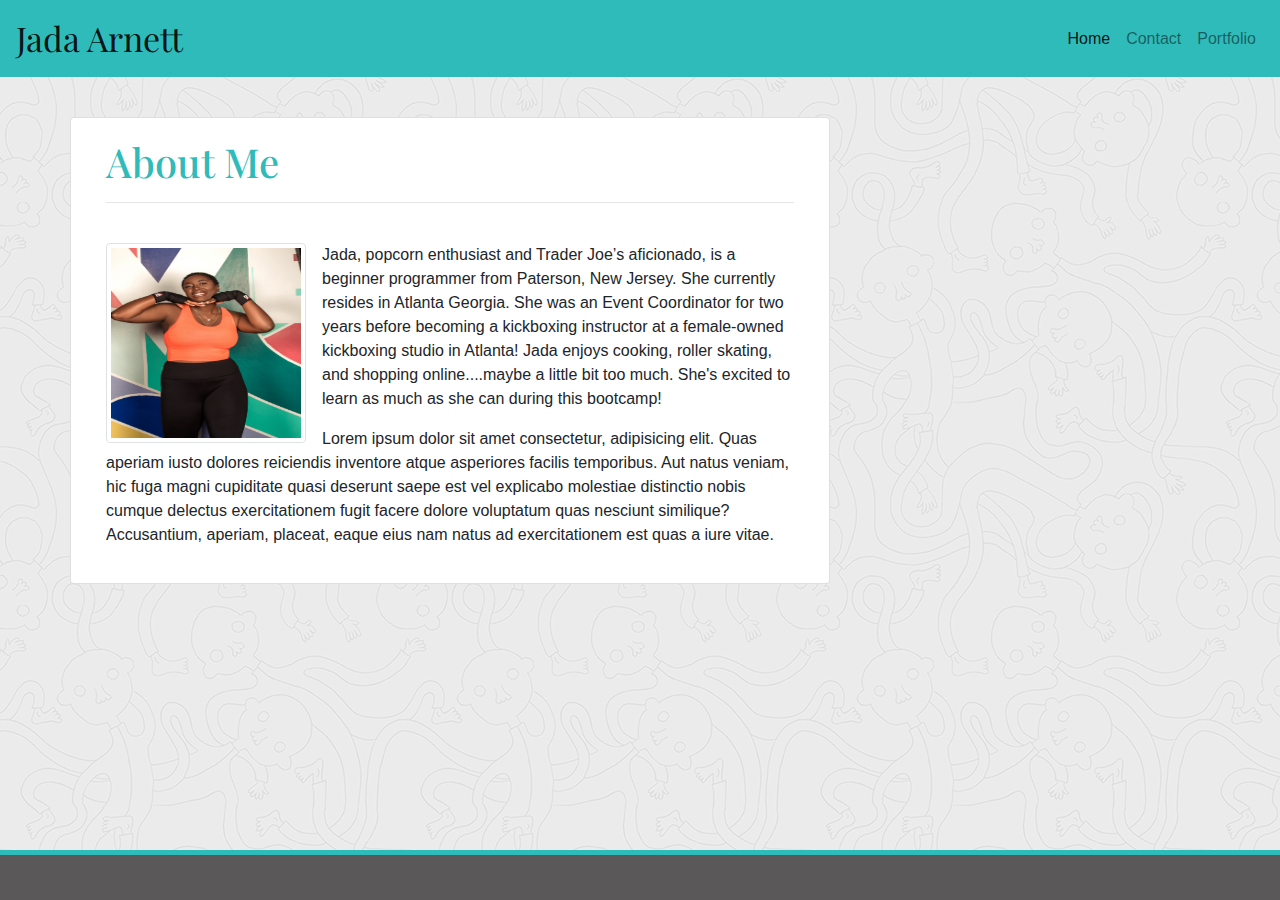
<file: index.html>
<!DOCTYPE html>
<html class="no-js">
 
  <head>
    <meta charset="utf-8" />
    <meta http-equiv="X-UA-Compatible" content="IE=edge" />
    <title>Home</title>
    <meta name="description" content="" />
    <meta name="viewport" content="width=device-width, initial-scale=1" />
    <link rel="stylesheet" href="https://stackpath.bootstrapcdn.com/bootstrap/4.5.2/css/bootstrap.min.css" integrity="sha384-JcKb8q3iqJ61gNV9KGb8thSsNjpSL0n8PARn9HuZOnIxN0hoP+VmmDGMN5t9UJ0Z" crossorigin="anonymous">
    <link href="https://fonts.googleapis.com/css2?family=Playfair+Display&display=swap" rel="stylesheet"/>
    <link rel="stylesheet" href="./Assets/css/style.css" />
  </head>

  <!-- nav bar incl. active nav link to show current page -->
  <body>
    <nav class="navbar navbar-expand-lg navbar-light bg-light">
      <a class="navbar-brand" href="#">Jada Arnett</a>
      <button
        class="navbar-toggler"
        type="button"
        data-toggle="collapse"
        data-target="#navbarNavAltMarkup"
        aria-controls="navbarNavAltMarkup"
        aria-expanded="false"
        aria-label="Toggle navigation"
      >
        <span class="navbar-toggler-icon"></span>
      </button>
      <div class="collapse navbar-collapse" id="navbarNavAltMarkup">
        <div class="navbar-nav ml-auto">
          <a class="nav-link active" href="#"
            >Home <span class="sr-only">(current)</span></a
          >
          <a class="nav-link" href="contact.html">Contact</a>
          <a class="nav-link" href="portfolio.html">Portfolio</a>
        </div>
      </div>
    </nav>

    <!-- container with title, bio, and image -->
    <main>
    <div class="container">
      <div class="row">
        <div class="col-md-8 card">
          <div class="card-body">
            <h1>About Me</h1>
            <hr> 
            <br />
            <p>
              <img
                src="./Assets/Images/headshot.jpeg"
                class="img img-thumbnail float-left mr-3"
                alt="Headshot of Jada"
              />
              Jada, popcorn enthusiast and Trader Joe’s aficionado, is a
              beginner programmer from Paterson, New Jersey. She currently
              resides in Atlanta Georgia. She was an Event Coordinator for two
              years before becoming a kickboxing instructor at a female-owned
              kickboxing studio in Atlanta! Jada enjoys cooking, roller skating,
              and shopping online....maybe a little bit too much. She's excited
              to learn as much as she can during this bootcamp!
            </p>
            <p>
              Lorem ipsum dolor sit amet consectetur, adipisicing elit. Quas
              aperiam iusto dolores reiciendis inventore atque asperiores
              facilis temporibus. Aut natus veniam, hic fuga magni cupiditate
              quasi deserunt saepe est vel explicabo molestiae distinctio nobis
              cumque delectus exercitationem fugit facere dolore voluptatum quas
              nesciunt similique? Accusantium, aperiam, placeat, eaque eius nam
              natus ad exercitationem est quas a iure vitae. 
            </p>
          </div>
        </div>
      </div>
    </div>
  </main>
    <footer class="footer-copyright fixed-bottom" > </footer>
  </body>
</html>
</file>
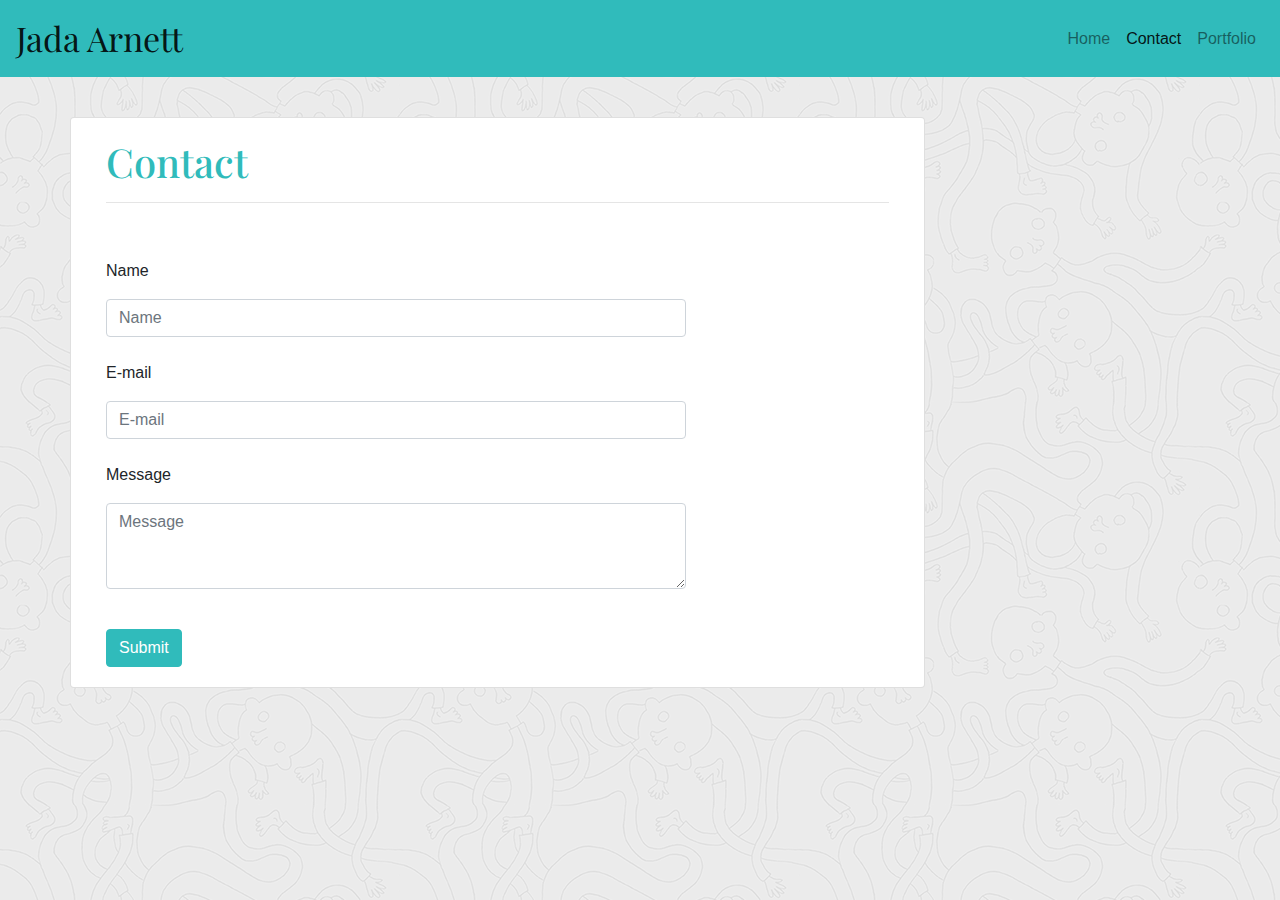
<file: contact.html>
<!DOCTYPE html>
<!--[if lt IE 7]>      <html class="no-js lt-ie9 lt-ie8 lt-ie7"> <![endif]-->
<!--[if IE 7]>         <html class="no-js lt-ie9 lt-ie8"> <![endif]-->
<!--[if IE 8]>         <html class="no-js lt-ie9"> <![endif]-->
<!--[if gt IE 8]><!-->
<html class="no-js">
  <!--<![endif]-->
  <head>
    <meta charset="utf-8" />
    <meta http-equiv="X-UA-Compatible" content="IE=edge" />
    <title>Contact</title>
    <meta name="description" content="" />
    <meta name="viewport" content="width=device-width, initial-scale=1" />
    <link rel="stylesheet" href="https://stackpath.bootstrapcdn.com/bootstrap/4.5.2/css/bootstrap.min.css" integrity="sha384-JcKb8q3iqJ61gNV9KGb8thSsNjpSL0n8PARn9HuZOnIxN0hoP+VmmDGMN5t9UJ0Z" crossorigin="anonymous">
    <link href="https://fonts.googleapis.com/css2?family=Playfair+Display&display=swap" rel="stylesheet"/>
    <link rel="stylesheet" href="./Assets/css/style.css" />
  </head>

  <body>
    <nav class="navbar navbar-expand-lg navbar-light bg-light">
      <a class="navbar-brand" href="#">Jada Arnett</a>
      <button
        class="navbar-toggler"
        type="button"
        data-toggle="collapse"
        data-target="#navbarNavAltMarkup"
        aria-controls="navbarNavAltMarkup"
        aria-expanded="false"
        aria-label="Toggle navigation"
      >
        <span class="navbar-toggler-icon"></span>
      </button>
      <div class="collapse navbar-collapse" id="navbarNavAltMarkup">
        <div class="navbar-nav ml-auto">
          <a class="nav-link" href="index.html">Home</a>
          <a class="nav-link active" href="#"
            >Contact <span class="sr-only">(current)</span></a
          >
          <a class="nav-link" href="portfolio.html">Portfolio</a>
        </div>
      </div>
    </nav>

    <div class="container">
      <div class="row">
        <div class="col-md-9 card">
          <div class="card-body"> 
            <h1>Contact</h1>
            <hr />
            <div class="row">
              <div class="col-md-9">
                <p>Name</p>
                <input class="form-control" type="text" placeholder="Name" />
                <br />
                <p>E-mail</p>
                <input class="form-control" type="text" placeholder="E-mail" />
                <br />
                <p>Message</p>
                <div class="form-group">
                  <textarea class="form-control" id="exampleFormControlTextarea1" rows="3" placeholder="Message"></textarea>
                </div>
                <br />
                <input class="btn btn-primary" type="submit" value="Submit">
              </div>
            </div>
          </div>
        </div>
      </div>
    </div>
  </body>
</html>
</file>
<file: Assets/css/style.css>
/* background color for nav bar */
.bg-light {
  background-color: #30bbbb !important;
}

/* image for site background */
body {
  background-image: url(../Images/background.png);
  background-color: #cccccc;
}

/* padding to put space between content card and nav bar */
.row {
  padding-top: 40px;
}

/* size for about me image */
.img {
  height: 200px;
  width: 200px;
}

/* changes styling of button to match site theme */
.btn-primary {
  color: #fff;
  background-color: #30bbbb;
  border-color: #30bbbb;
}

/* update heading color and font */
h1 {
  color: #30bbbb;
  font-family: "Playfair Display", serif;
}

/* styling for navbar */
.navbar-brand {
  font-family: "Playfair Display", serif;
  font-size: 34px;
}

/* footer styling */
.footer-copyright { 
  height: 50px;
  border-top: solid 5px #30bbbb;
  min-height: 3vh;
  max-height: 6vh;
  background-color: rgb(90, 88, 88);
}
</file>
